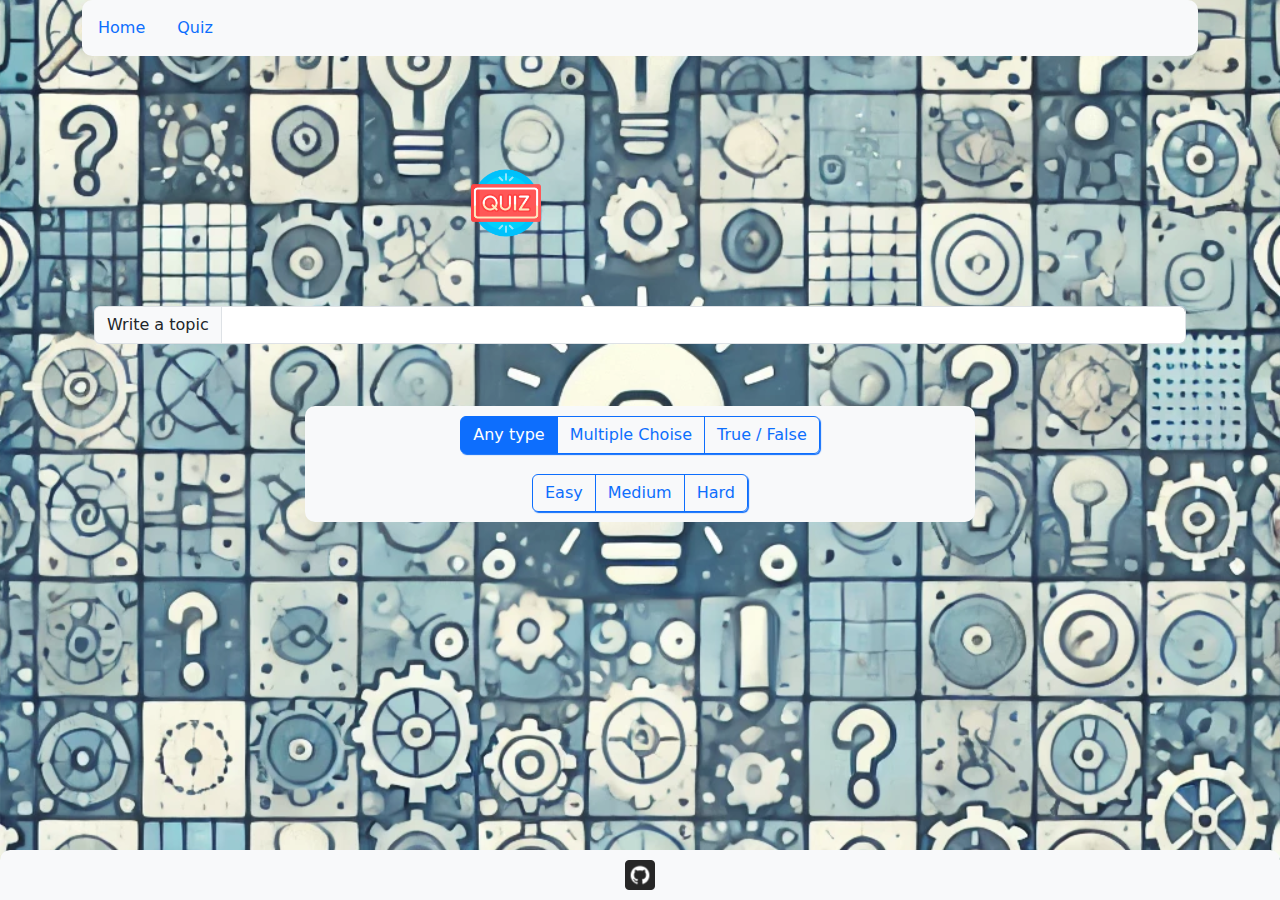
<file: index.html>
<!DOCTYPE html>
<html lang="en">
  <head>
    <meta charset="UTF-8" />
    <meta name="viewport" content="width=device-width, initial-scale=1.0" />
    <title>Home</title>
    <link rel="icon" href="images/brain.png" type="image" />

    <link
      href="https://cdn.jsdelivr.net/npm/bootstrap@5.3.3/dist/css/bootstrap.min.css"
      rel="stylesheet"
      integrity="sha384-QWTKZyjpPEjISv5WaRU9OFeRpok6YctnYmDr5pNlyT2bRjXh0JMhjY6hW+ALEwIH"
      crossorigin="anonymous"
    />
    <link rel="stylesheet" href="css/style.css" />
  </head>
  <body>
    <div class="container">
      <!-- Navigation bar -->
      <div class="row">
        <div class="col-md-12">
          <nav class="navbar navbar-expand-lg bg-body-tertiary">
            <ul class="nav">
              <li class="nav-item">
                <a class="nav-link active" aria-current="page" href="index.html"
                  >Home</a
                >
              </li>
              <li class="nav-item">
                <a class="nav-link" href="quiz.html">Quiz</a>
              </li>
            </ul>
          </nav>
        </div>
      </div>
      <!-- The end of the navigation bar -->

      <!-- Animation block with link to the page quiz-->
      <div class="animation-block">
        <p>
          <a href="quiz.html"
            ><img
              src="images/quiz.png"
              style="position: relative"
              width="70px"
              height="70px"
          /></a>
        </p>
      </div>

      <!-- Search Container here users can write a category of the questions -->
      <div class="container-fluid search-container">
        <div class="input-group mb-3">
          <span class="input-group-text" id="inputGroup-sizing-default"
            >Write a topic</span
          >
          <input
            type="text"
            class="form-control"
            id="category-input"
            aria-label="Sizing example input"
            aria-describedby="inputGroup-sizing-default"
          />
        </div>
      </div>

      <!-- Radio buttons for types of the questions -->
      <div class="container" id="container-with-radio-and-check-boxes">
        <div
          class="btn-group"
          role="group"
          aria-label="Basic radio toggle button group"
        >
          <input
            type="radio"
            class="btn-check"
            name="btnradio"
            id="btnradio1"
            autocomplete="off"
            value=""
            checked
          />
          <label class="btn btn-outline-primary" for="btnradio1"
            >Any type</label
          >

          <input
            type="radio"
            class="btn-check"
            name="btnradio"
            id="btnradio2"
            autocomplete="off"
            value="multiple"
          />
          <label class="btn btn-outline-primary" for="btnradio2"
            >Multiple Choise</label
          >

          <input
            type="radio"
            class="btn-check"
            name="btnradio"
            id="btnradio3"
            autocomplete="off"
            value="boolean"
          />
          <label class="btn btn-outline-primary" for="btnradio3"
            >True / False</label
          >
        </div>

        <!-- Check boxes for difficulty -->
        <div
          class="btn-group"
          id="checkbox-for-difficulty"
          role="group"
          aria-label="Basic checkbox toggle button group"
        >
          <input
            type="checkbox"
            class="btn-check"
            id="btncheck1"
            autocomplete="off"
            value="easy"
          />
          <label class="btn btn-outline-primary" for="btncheck1">Easy</label>

          <input
            type="checkbox"
            class="btn-check"
            id="btncheck2"
            autocomplete="off"
            value="medium"
          />
          <label class="btn btn-outline-primary" for="btncheck2">Medium</label>

          <input
            type="checkbox"
            class="btn-check"
            id="btncheck3"
            autocomplete="off"
            value="hard"
          />
          <label class="btn btn-outline-primary" for="btncheck3">Hard</label>
        </div>
      </div>

      <!-- Form section, here are shown the cards with questions -->
      <form action="" class="form-of-questions" id="form-of-questions">
        <div class="container text-center">
          <div
            id="radioButtonsWrapElem"
            class="row justify-content-center"
          ></div>
        </div>
      </form>
      <div class="row justify-content-end">
        <div class="col-md-4" id="place-for-send-answers"></div>
      </div>
      <!-- The end of Form section -->

      <!-- <button id="send-answers" class="btn btn-primary">Send your answers</button> -->
      <!-- <div class="results" id="results"></div> -->

      <script
        src="https://cdn.jsdelivr.net/npm/bootstrap@5.3.3/dist/js/bootstrap.bundle.min.js"
        integrity="sha384-YvpcrYf0tY3lHB60NNkmXc5s9fDVZLESaAA55NDzOxhy9GkcIdslK1eN7N6jIeHz"
        crossorigin="anonymous"
      ></script>
      <script src="javascript/mainview.js"></script>
    </div>
    <div class="row">
      <div class="col-md-12">
        <footer>
          <a href="https://github.com/buonviagio/project2" target="_blank"
            ><img src="/images/github.png" alt="github"
          /></a>
        </footer>
      </div>
    </div>
  </body>
</html>
</file>
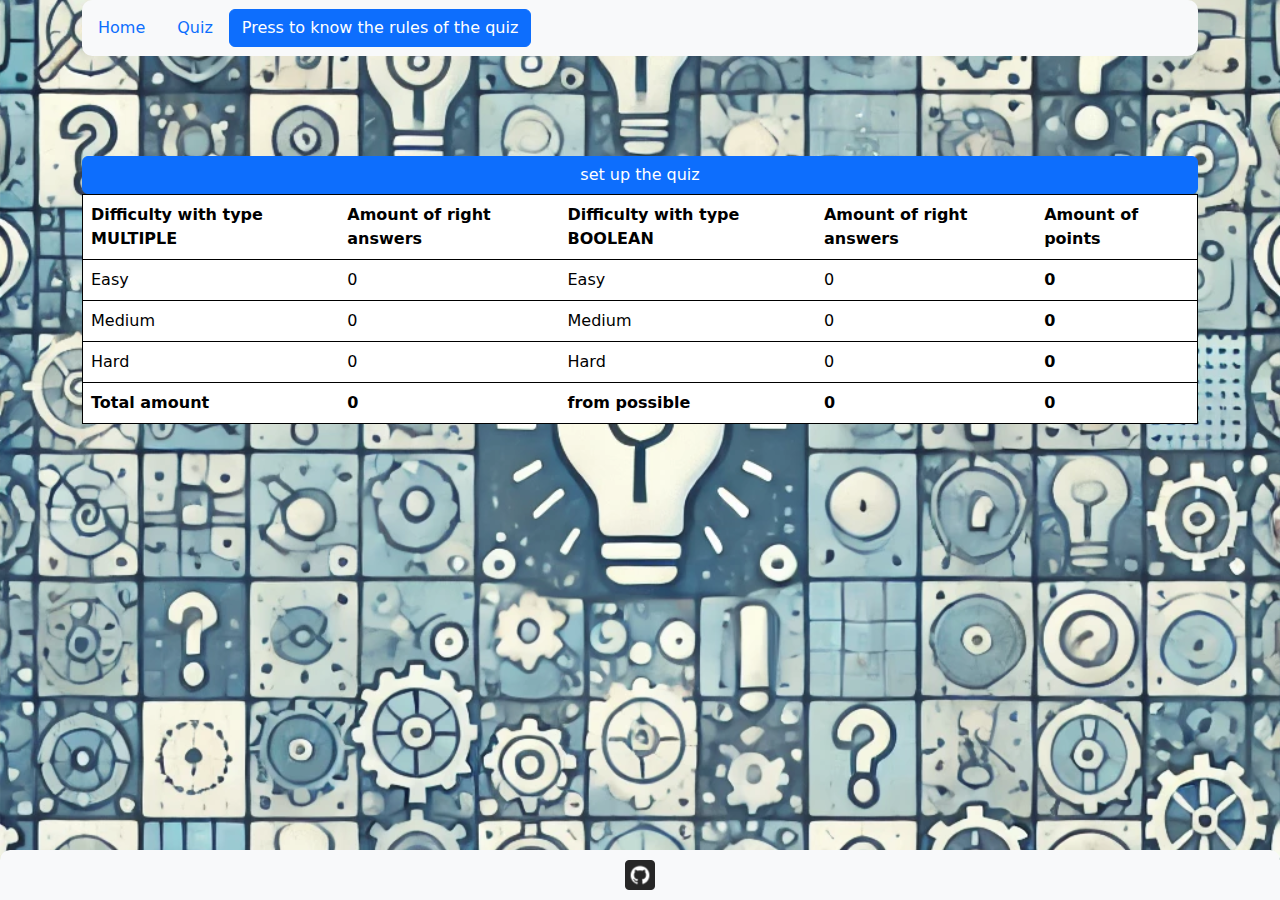
<file: quiz.html>
<!DOCTYPE html>
<html lang="en">
  <head>
    <meta charset="UTF-8" />
    <meta name="viewport" content="width=device-width, initial-scale=1.0" />
    <title>Quiz</title>
    <link rel="icon" href="images/brain.png" type="image" />
    <link
      href="https://cdn.jsdelivr.net/npm/bootstrap@5.3.3/dist/css/bootstrap.min.css"
      rel="stylesheet"
      integrity="sha384-QWTKZyjpPEjISv5WaRU9OFeRpok6YctnYmDr5pNlyT2bRjXh0JMhjY6hW+ALEwIH"
      crossorigin="anonymous"
    />
    <link rel="stylesheet" href="css/style.css" />
  </head>
  <body>
    <div class="container">
      <!-- Navigation bar -->
      <div class="row">
        <div class="col-md-12">
          <nav class="navbar navbar-expand-lg bg-body-tertiary">
            <ul class="nav">
              <li class="nav-item">
                <a class="nav-link active" aria-current="page" href="index.html"
                  >Home</a
                >
              </li>
              <li class="nav-item">
                <a class="nav-link" href="quiz.html">Quiz</a>
              </li>
            </ul>

            <!-- Button trigger modal -->
            <button
              type="button"
              class="btn btn-primary"
              data-bs-toggle="modal"
              data-bs-target="#exampleModal"
            >
              Press to know the rules of the quiz
            </button>

            <!-- Modal -->
            <div
              class="modal fade"
              id="exampleModal"
              tabindex="-1"
              aria-labelledby="exampleModalLabel"
              aria-hidden="true"
            >
              <div class="modal-dialog">
                <div class="modal-content">
                  <div class="modal-header">
                    <h5 class="modal-title" id="exampleModalLabel">
                      The rules of the Quiz
                    </h5>
                    <button
                      type="button"
                      class="btn-close"
                      data-bs-dismiss="modal"
                      aria-label="Close"
                    ></button>
                  </div>
                  <div class="modal-body">
                    You can choose between 1, 3, 6, 9, or 12 questions for each
                    quiz, which includes many categories. Select a category
                    yourself, or let the system assign one at random. The
                    questions come in three difficulty levels—easy, medium, and
                    hard—giving you the flexibility to choose based on your
                    confidence level, or mix them for a varied challenge.
                    Questions are available in two types:
                    <table border="1" cellpadding="8" cellspacing="0">
                      <thead>
                        <tr>
                          <th>Question Type</th>
                          <th>Difficulty</th>
                          <th>Points</th>
                        </tr>
                      </thead>
                      <tbody>
                        <tr>
                          <td rowspan="3">Multiple Choice</td>
                          <td>Easy</td>
                          <td>2</td>
                        </tr>
                        <tr>
                          <td>Medium</td>
                          <td>4</td>
                        </tr>
                        <tr>
                          <td>Hard</td>
                          <td>6</td>
                        </tr>
                        <tr>
                          <td rowspan="3">True/False</td>
                          <td>Easy</td>
                          <td>1</td>
                        </tr>
                        <tr>
                          <td>Medium</td>
                          <td>2</td>
                        </tr>
                        <tr>
                          <td>Hard</td>
                          <td>3</td>
                        </tr>
                      </tbody>
                    </table>
                    Each question has a time limit of 10 seconds, and your goal
                    is to score as high as possible by answering both correctly
                    and quickly! To pass the quiz, you need to score min 60%
                  </div>
                </div>
              </div>
            </div>
          </nav>
        </div>
      </div>

      <!-- <div class="start-quiz-btn"></div> -->

      <!-- Set up the quiz section BUTTON-->
      <div class="set-up-quiz-container">
        <a
          class="btn btn-primary"
          data-bs-toggle="collapse"
          href="#collapseExample"
          role="button"
          aria-expanded="false"
          aria-controls="collapseExample"
        >
          set up the quiz
        </a>
      </div>

      <!-- Set up the quiz section -->
      <div class="collapse" id="collapseExample">
        <div class="card card-body">
          <p>Here you can choose the options of your own quiz.</p>
          <!-- Radio buttons for amount of questions -->
          <div class="form-check">
            <div class="form-check form-check-inline">
              <input
                type="radio"
                class="form-check-input"
                id="1question"
                name="answers"
                value="1"
                checked
              />
              <label class="form-check-label" for="1question">1 Question</label>
            </div>
            <div class="form-check form-check-inline">
              <input
                type="radio"
                class="form-check-input"
                id="3question"
                name="answers"
                value="3"
              />
              <label class="form-check-label" for="3question"
                >3 Questions</label
              >
            </div>
            <div class="form-check form-check-inline">
              <input
                type="radio"
                class="form-check-input"
                id="6question"
                name="answers"
                value="6"
              />
              <label class="form-check-label" for="6question"
                >6 Questions</label
              >
            </div>
            <div class="form-check form-check-inline">
              <input
                type="radio"
                class="form-check-input"
                id="9question"
                name="answers"
                value="9"
              />
              <label class="form-check-label" for="9question"
                >9 Questions</label
              >
            </div>
            <div class="form-check form-check-inline">
              <input
                type="radio"
                class="form-check-input"
                id="12question"
                name="answers"
                value="12"
              />
              <label class="form-check-label" for="12question"
                >12 Questions</label
              >
            </div>
          </div>
          <!-- The end of radio buttons -->

          <!-- Check Box Timer -->
          <div
            class="btn-group"
            role="group"
            aria-label="Basic checkbox toggle button group"
          >
            <input
              type="checkbox"
              class="btn-check"
              id="btncheck1"
              autocomplete="off"
              value="true"
            />
            <label class="btn btn-outline-primary" for="btncheck1"
              >Quiz with Timer</label
            >
          </div>

          <!-- Category section -->
          <select
            id="category"
            name="category"
            class="form-select"
            aria-label="Default select example"
          >
            <option value="none" selected disabled hidden>Category</option>
            <option value="">All category</option>
            <option value="9">General Knowledge</option>
            <option value="10">Books</option>
            <option value="11">Film</option>
            <option value="12">Music</option>
            <option value="14">Television</option>
            <option value="15">Video Games</option>
            <option value="17">Nature</option>
            <option value="18">Computers</option>
            <option value="19">Mathematics</option>
            <option value="20">Mythology</option>
            <option value="21">Sports</option>
            <option value="22">Geography</option>
            <option value="23">History</option>
            <option value="25">Art</option>
            <option value="26">Celebrities</option>
            <option value="27">Animals</option>
            <option value="28">Vehicles</option>
            <option value="30">Gadgets</option>
          </select>

          <!-- Difficulty section -->
          <select
            id="difficulty"
            name="difficulty"
            class="form-select"
            aria-label="Default select example"
          >
            <option value="none" selected disabled hidden>Difficulty</option>
            <option value="">Any difficulty</option>
            <option value="hard">Hard</option>
            <option value="medium">Medium</option>
            <option value="easy">Easy</option>
          </select>
          <!-- Type of Question section -->
          <select
            id="type-of-questions"
            name="difficulty"
            class="form-select"
            aria-label="Default select example"
          >
            <option value="none" selected disabled hidden>Type</option>
            <option value="">All</option>
            <option value="multiple">Multiple Choose</option>
            <option value="boolean">True / False</option>
          </select>
          <!-- Button start quiz -->
          <button
            class="btn btn-outline-primary"
            id="start-quiz"
            data-bs-toggle="collapse"
            data-bs-target="#collapseExample"
            aria-expanded="false"
            aria-controls="collapseExample"
            type="submit"
          >
            Press to start quiz
          </button>
        </div>
      </div>
      <!-- The end of the set up the quiz section -->

      <!-- Result table -->
      <div id="table">
        <table class="table">
          <thead>
            <tr>
              <th scope="col">Difficulty with type MULTIPLE</th>
              <th scope="col">Amount of right answers</th>
              <th scope="col">Difficulty with type BOOLEAN</th>
              <th scope="col">Amount of right answers</th>
              <th scope="col">Amount of points</th>
            </tr>
          </thead>
          <tbody>
            <tr>
              <td>Easy</td>
              <td>?</td>
              <td>Easy</td>
              <td>?</td>
              <th scope="col">0</th>
            </tr>
            <tr>
              <td>Medium</td>
              <td>?</td>
              <td>Medium</td>
              <td>?</td>
              <th scope="col">0</th>
            </tr>
            <tr>
              <td>Hard</td>
              <td>?</td>
              <td>Hard</td>
              <td>?</td>
              <th scope="col">0</th>
            </tr>
            <tr>
              <th scope="col">Total amount</th>
              <th scope="col">0</th>
              <th scope="col">from possible</th>
              <th scope="col">0</th>
              <th scope="col">0%</th>
            </tr>
          </tbody>
        </table>
      </div>
      <!-- The End of the result table -->

      <!-- Block of the timer -->
      <div id="timer-are"></div>

      <!-- Block of cards with question -->
      <form action="" class="form-of-questions" id="form-of-questions">
        <div class="container text-center">
          <div
            id="radioButtonsWrapElem"
            class="row justify-content-center"
          ></div>
        </div>
      </form>
      <div class="row justify-content-end">
        <div class="col-md-4" id="place-for-send-answers"></div>
      </div>
      <!-- The end of the block of cards with question -->

      <!-- Results block -->
      <div class="results" id="results"></div>
    </div>

    <!-- Footer -->
    <div class="row">
      <div class="col-md-12">
        <footer>
          <a href="https://github.com/buonviagio/project2" target="_blank"
            ><img src="/images/github.png" alt="github"
          /></a>
        </footer>
      </div>
    </div>
    <!-- End of the footer -->
    <script
      src="https://cdn.jsdelivr.net/npm/bootstrap@5.3.3/dist/js/bootstrap.bundle.min.js"
      integrity="sha384-YvpcrYf0tY3lHB60NNkmXc5s9fDVZLESaAA55NDzOxhy9GkcIdslK1eN7N6jIeHz"
      crossorigin="anonymous"
    ></script>
    <script src="javascript/main.js"></script>
  </body>
</html>
</file>
<file: css/style.css>
body {
  background-image: url("../images/background1.webp");
  background-size: cover;
  background-position: center;
  background-repeat: repeat;
  height: 100vh;

  /*this section in order to place always footer in the botton */
  display: flex;
  flex-direction: column;
  min-height: 100vh;
  justify-content: space-between;
  /* min-height: 1300px; */
}

.navbar {
  border-radius: 10px;
}

/* animation block */
.animation-block {
  height: 250px;
  display: flex;
  flex-direction: column;
  justify-content: center;
  /* align-items: center; */
}

.animation-block p {
  height: 100px;
  text-align: center;
}

/* Container*/
.search-container {
  height: 100px;
}

.input-group {
  margin: 0 auto;
}

#container-with-radio-and-check-boxes {
  width: 60%;
  background-color: #f8f9fa;
  border-radius: 10px;
  display: flex;
  flex-flow: column;
  justify-content: center;
  align-items: center;
}

#container-with-radio-and-check-boxes div {
  margin: 10px;
  box-shadow: 1px 1px 1px #0e6efb;
}

/* Cards*/

.form-of-questions {
  margin-top: 100px;
}

.col-md-3 {
  padding: 0px;
  margin: 10px;
}

.card {
  box-shadow: 1px 1px 1px 1px grey;
}

.card-title {
  font-size: 18px;
}

.card-text,
p {
  font-size: 16px;
}

.form-check-label {
  font-size: 16px;
}

/* Footer*/
footer {
  margin-top: 20px;
  background-color: #f8f9fa;
  height: 50px;
  border-radius: 10px 10px 0 0;
  display: flex;
  align-items: center;
  justify-content: center;
  /*   position: absolute;
  bottom: 0;
  width: 100%; */
}

footer a img {
  height: 30px;
  width: 30px;
}

/* The end of the index page*/

/* Quiz WebPage */

/* Set up quiz container */
.set-up-quiz-container {
  margin-top: 100px;
  display: flex;
  flex-flow: column wrap;
  /* justify-content: center;*/
}

.card-body,
p {
  text-align: center;
}

select {
  margin: 10px 0;
}

/*Timer block*/
#timer-are {
  margin-top: 50px;
  text-align: center;
}

/* Result table*/
.table {
  border: 1px black solid;
  border-radius: 10px;
}

/* #table {
  display: none;
} */
</file>
